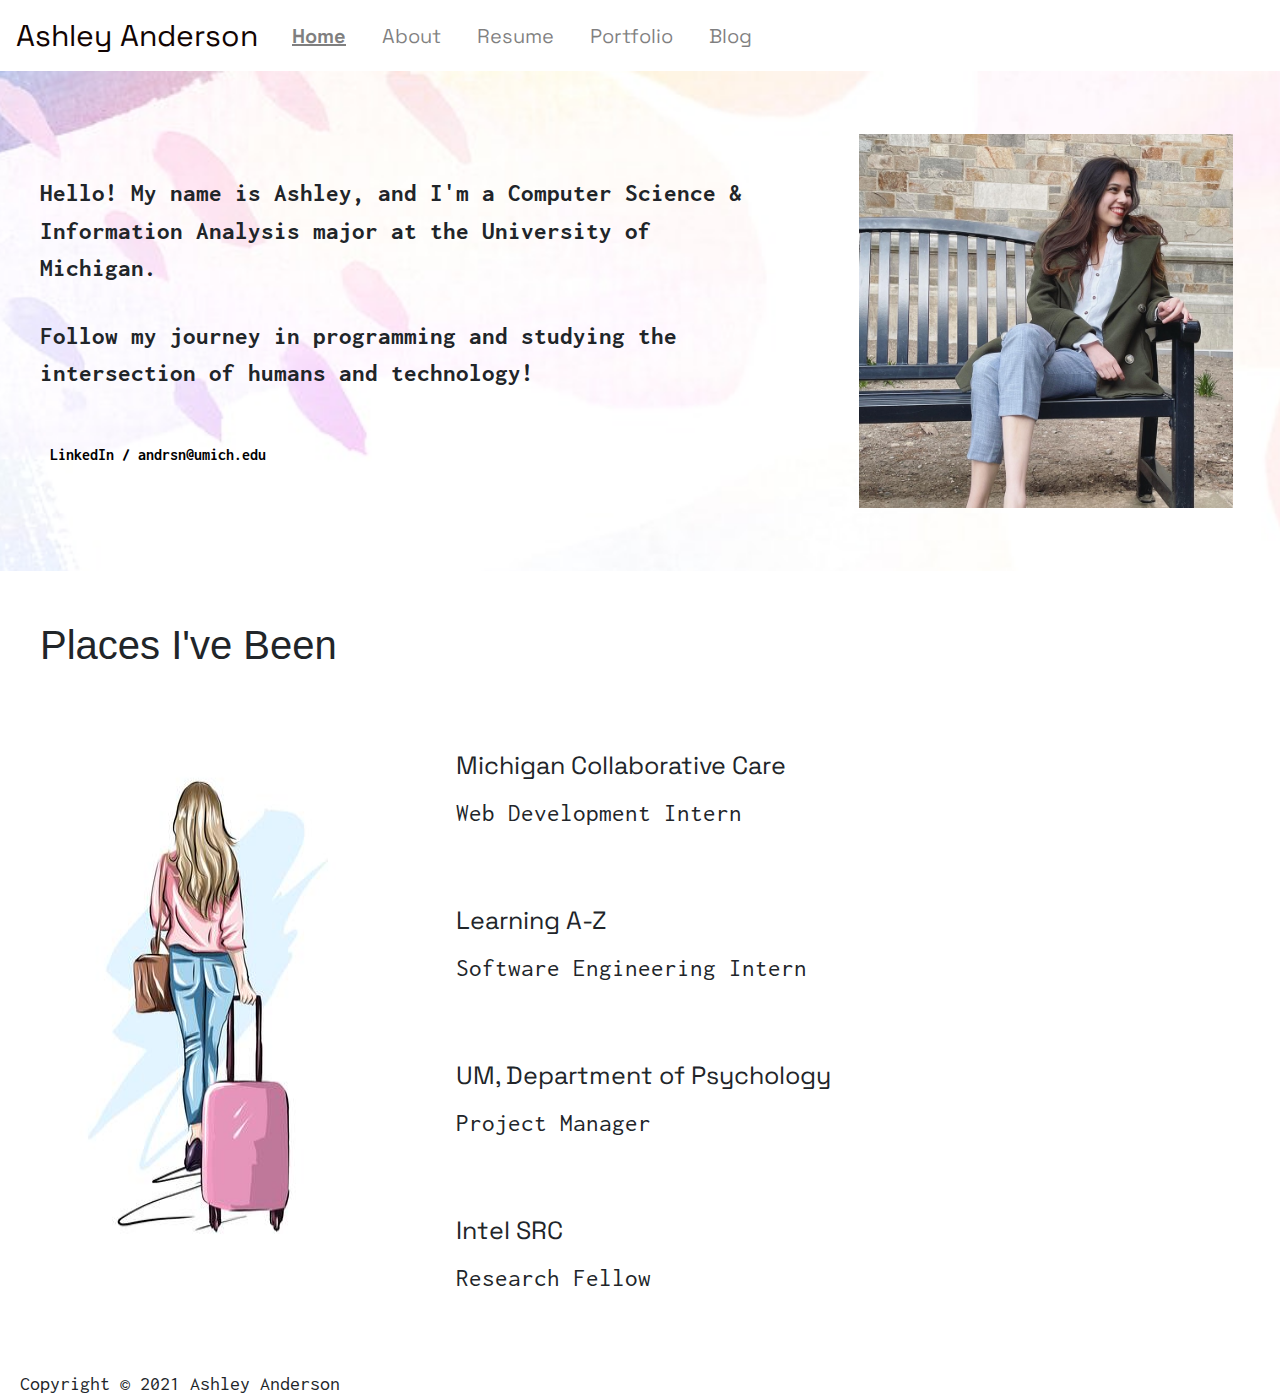
<file: index.html>
<!DOCTYPE html>
<html lang = "en">
    <head>
        <meta charset="utf-8">
        <meta name="viewport" content="width=device-width, initial-scale=1.0">
        <link rel="stylesheet" type="text/css" href="css/html5reset.css">
        <link rel="stylesheet" type="text/css" href="css/style.css">
        <link href="https://fonts.googleapis.com/css2?family=Inconsolata:wght@200&family=Space+Grotesk:wght@300;500&display=swap" rel="stylesheet">
        <link rel="stylesheet" href="https://maxcdn.bootstrapcdn.com/bootstrap/4.0.0/css/bootstrap.min.css" integrity="sha384-Gn5384xqQ1aoWXA+058RXPxPg6fy4IWvTNh0E263XmFcJlSAwiGgFAW/dAiS6JXm" crossorigin="anonymous">
        <script src="https://code.jquery.com/jquery-3.2.1.slim.min.js" integrity="sha384-KJ3o2DKtIkvYIK3UENzmM7KCkRr/rE9/Qpg6aAZGJwFDMVNA/GpGFF93hXpG5KkN" crossorigin="anonymous"></script>
        <script src="https://cdnjs.cloudflare.com/ajax/libs/popper.js/1.12.9/umd/popper.min.js" integrity="sha384-ApNbgh9B+Y1QKtv3Rn7W3mgPxhU9K/ScQsAP7hUibX39j7fakFPskvXusvfa0b4Q" crossorigin="anonymous"></script>
        <script src="https://maxcdn.bootstrapcdn.com/bootstrap/4.0.0/js/bootstrap.min.js" integrity="sha384-JZR6Spejh4U02d8jOt6vLEHfe/JQGiRRSQQxSfFWpi1MquVdAyjUar5+76PVCmYl" crossorigin="anonymous"></script>
        <title>Ashley Anderson</title>
    </head>
    <body>
        <div class="skip"><a href="#main" id="skip_text">Skip to Main Content</a></div>
        <header>
            <nav class="navbar navbar-expand-lg navbar-light">
                <a id="title" class="navbar-brand" href="index.html">Ashley Anderson</a>
                <button class="navbar-toggler" type="button" data-toggle="collapse" data-target="#navbarSupportedContent" aria-controls="navbarSupportedContent" aria-expanded="false" aria-label="Toggle navigation">
                  <span class="navbar-toggler-icon"></span>
                </button>
                <div class="collapse navbar-collapse" id="navbarSupportedContent">
                    <ul class="navbar-nav">
                        <li class="nav-item"><a class="nav-link link-on" href="index.html"><strong>Home</strong></a></li>
                        <li class="nav-item"><a class="nav-link" href="about.html">About</a></li>
                        <li class="nav-item"><a class="nav-link" href="uploads/Anderson.Ashley.Resume.pdf">Resume</a></li>
                        <li class="nav-item"><a class="nav-link" href="portfolio.html">Portfolio</a></li>
                        <li class="nav-item"><a class="nav-link" href="blog.html">Blog</a></li>
                    </ul>
                </div>
            </nav>
        </header>
        <main>
            <div id="main" class="description index_flex">
                <div>
                    <div class="paragraph">Hello! My name is Ashley, and I'm a Computer Science & Information Analysis major at the University of Michigan.</div>
                    <div class="paragraph">Follow my journey in programming and studying the intersection of humans and technology!</div>
                    <div class="contact"><a class="linkedin" href="https://www.linkedin.com/in/ashleylanderson/">LinkedIn</a> / andrsn@umich.edu</div>
                </div>
                <div><img id="index_image" src="img/251476F2-4431-4300-895F-F7C73804D524_1_105_c.jpeg" alt="Picture of Me!"></div> 
            </div>
            <h1>Places I've Been</h1>
            <div class="places_been">
                <img class="travel_img no_transition" src="img/2g142ge.png" alt="Traveling Girl">
                <div id="places_container">
                    <div><div class="job_title">Michigan Collaborative Care</div>
                        Web Development Intern
                    </div>
                    <div><div class="job_title">Learning A-Z</div>
                        Software Engineering Intern
                    </div>
                    <div><div class="job_title">UM, Department of Psychology</div>
                        Project Manager
                    </div>
                    <div><div class="job_title">Intel SRC</div>
                        Research Fellow
                    </div>
                </div>
            </div>
            <br>
            <br>
            <br>
        </main>
        <footer>
            Copyright &copy; 2021 Ashley Anderson
            <br>
        </footer>
    </body>
</html>
</file>
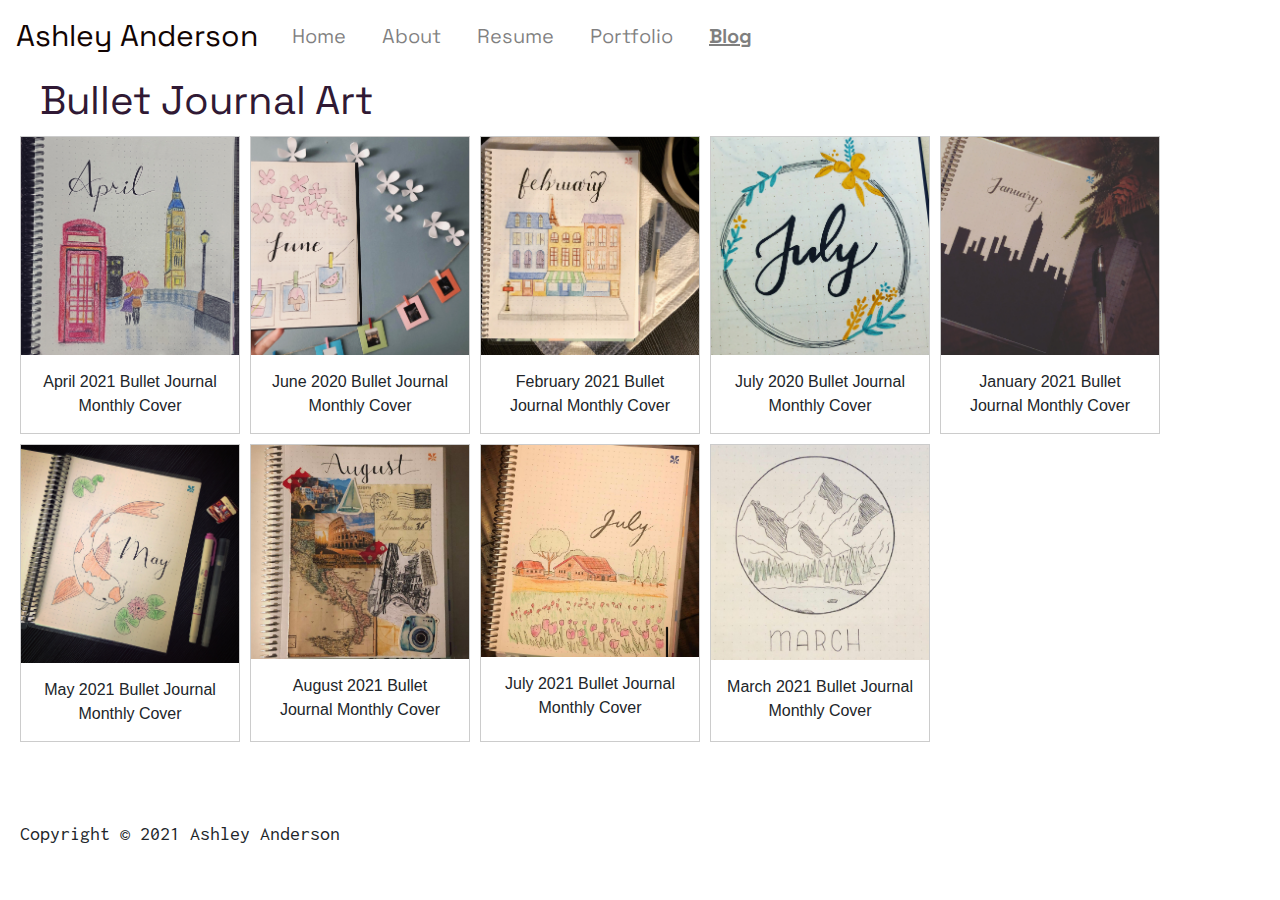
<file: blog.html>
<!DOCTYPE html>
<html lang = "en">
    <head>
        <meta charset="utf-8">
        <meta name = "viewport" content = "width=device-width, initial-scale = 1.0">
        <link rel="stylesheet" type="text/css" href="css/html5reset.css">
        <link rel="stylesheet" type="text/css" href="css/style.css">
        <link href="https://fonts.googleapis.com/css2?family=Inconsolata:wght@200&family=Space+Grotesk:wght@300;500&display=swap" rel="stylesheet">
        <link rel="stylesheet" href="https://maxcdn.bootstrapcdn.com/bootstrap/4.0.0/css/bootstrap.min.css" integrity="sha384-Gn5384xqQ1aoWXA+058RXPxPg6fy4IWvTNh0E263XmFcJlSAwiGgFAW/dAiS6JXm" crossorigin="anonymous">
        <script src="https://code.jquery.com/jquery-3.2.1.slim.min.js" integrity="sha384-KJ3o2DKtIkvYIK3UENzmM7KCkRr/rE9/Qpg6aAZGJwFDMVNA/GpGFF93hXpG5KkN" crossorigin="anonymous"></script>
        <script src="https://cdnjs.cloudflare.com/ajax/libs/popper.js/1.12.9/umd/popper.min.js" integrity="sha384-ApNbgh9B+Y1QKtv3Rn7W3mgPxhU9K/ScQsAP7hUibX39j7fakFPskvXusvfa0b4Q" crossorigin="anonymous"></script>
        <script src="https://maxcdn.bootstrapcdn.com/bootstrap/4.0.0/js/bootstrap.min.js" integrity="sha384-JZR6Spejh4U02d8jOt6vLEHfe/JQGiRRSQQxSfFWpi1MquVdAyjUar5+76PVCmYl" crossorigin="anonymous"></script>
        <title>Blog</title>
    </head>
    <body>
      <div class="skip"><a href="#main" id="skip_text">Skip to Main Content</a></div>
        <nav class="navbar navbar-expand-lg navbar-light">
            <a id="title" class="navbar-brand" href="index.html">Ashley Anderson</a>
            <button class="navbar-toggler" type="button" data-toggle="collapse" data-target="#navbarSupportedContent" aria-controls="navbarSupportedContent" aria-expanded="false" aria-label="Toggle navigation">
              <span class="navbar-toggler-icon"></span>
            </button>
            <div class="collapse navbar-collapse" id="navbarSupportedContent">
                <ul class="navbar-nav">
                    <li class="nav-item"><a class="nav-link" href="index.html">Home</a></li>
                    <li class="nav-item"><a class="nav-link" href="about.html">About</a></li>
                    <li class="nav-item"><a class="nav-link" href="uploads/Anderson.Ashley.Resume.pdf">Resume</a></li>
                    <li class="nav-item"><a class="nav-link" href="portfolio.html">Portfolio</a></li>
                    <li class="nav-item"><a class="nav-link link-on" href="blog.html"><strong>Blog</strong></a></li>
                </ul>
            </div>
        </nav>
        <main id="main">
            <div class="black_title">
              Bullet Journal Art
            </div>
            <div class="row">
              <div class="gallery">
                <a target="_blank" href="img/1D203E38-2613-4120-BB03-17FD1CD80ACA_1_105_c.jpeg">
                  <img src="img/1D203E38-2613-4120-BB03-17FD1CD80ACA_1_105_c.jpeg" alt="April Bullet Journal" width="600" height="400">
                </a>
                <div class="desc">April 2021 Bullet Journal Monthly Cover</div>
              </div>
              <div class="gallery">
                  <a target="_blank" href="img/55BB6AB9-7263-4267-A949-0946FC7A05B2_1_105_c.jpeg">
                    <img src="img/55BB6AB9-7263-4267-A949-0946FC7A05B2_1_105_c.jpeg" alt="June Bullet Journal" width="600" height="400">
                  </a>
                  <div class="desc">June 2020 Bullet Journal Monthly Cover</div>
              </div>
              <div class="gallery">
                  <a target="_blank" href="img/75A0AB70-D89B-449A-BFE8-B019E72E5FE5_1_105_c.jpeg">
                    <img src="img/75A0AB70-D89B-449A-BFE8-B019E72E5FE5_1_105_c.jpeg" alt="February Bullet Journal" width="600" height="400">
                  </a>
                  <div class="desc">February 2021 Bullet Journal Monthly Cover</div>
              </div>
              <div class="gallery">
                  <a target="_blank" href="img/173F2033-1D58-4681-88E7-43CDE32B9D1C_1_105_c.jpeg">
                    <img src="img/173F2033-1D58-4681-88E7-43CDE32B9D1C_1_105_c.jpeg" alt="July Bullet Journal" width="600" height="400">
                  </a>
                  <div class="desc">July 2020 Bullet Journal Monthly Cover</div>
              </div>
              <div class="gallery">
                  <a target="_blank" href="img/64120F3B-BFDC-484A-9A85-8F7DC1DF5533_1_105_c.jpeg">
                    <img src="img/64120F3B-BFDC-484A-9A85-8F7DC1DF5533_1_105_c.jpeg" alt="January Bullet Journal" width="600" height="400">
                  </a>
                  <div class="desc">January 2021 Bullet Journal Monthly Cover</div>
              </div>
              <div class="gallery">
                  <a target="_blank" href="img/A04CA23F-A7DE-4C72-8644-575ED98FEEE7_1_105_c.jpeg">
                    <img src="img/A04CA23F-A7DE-4C72-8644-575ED98FEEE7_1_105_c.jpeg" alt="May Bullet Journal" width="600" height="400">
                  </a>
                  <div class="desc">May 2021 Bullet Journal Monthly Cover</div>
              </div>
              <div class="gallery">
                  <a target="_blank" href="img/IMG_74617C4EFA12-1.jpeg">
                    <img src="img/IMG_74617C4EFA12-1.jpeg" alt="August Bullet Journal" width="600" height="400">
                  </a>
                  <div class="desc">August 2021 Bullet Journal Monthly Cover</div>
              </div>
              <div class="gallery">
                  <a target="_blank" href="img/IMG_45E5B91D7909-1.jpeg">
                    <img src="img/IMG_45E5B91D7909-1.jpeg" alt="July Bullet Journal" width="600" height="400">
                  </a>
                  <div class="desc">July 2021 Bullet Journal Monthly Cover</div>
              </div>
              <div class="gallery">
                  <a target="_blank" href="img/IMG_C8D1D7B376C3-1.jpeg">
                    <img src="img/IMG_C8D1D7B376C3-1.jpeg" alt="March Bullet Journal" width="600" height="400">
                  </a>
                  <div class="desc">March 2021 Bullet Journal Monthly Cover</div>
              </div>
            </div>
          <br>
          <br>
          <br>
      </main>
      <footer>
        Copyright &copy; 2021 Ashley Anderson
        <br>
      </footer>
    </body>
</html>
</file>
<file: css/style.css>
@-webkit-keyframes flicker-1{0%,100%{opacity:1}41.99%{opacity:1}42%{opacity:0}43%{opacity:0}43.01%{opacity:1}47.99%{opacity:1}48%{opacity:0}49%{opacity:0}49.01%{opacity:1}}@keyframes flicker-1{0%,100%{opacity:1}41.99%{opacity:1}42%{opacity:0}43%{opacity:0}43.01%{opacity:1}47.99%{opacity:1}48%{opacity:0}49%{opacity:0}49.01%{opacity:1}}

body {
    background-color: #F6F3F7;
}

.navbar {
    width: 100%;
    background-color: whites;
}

#title {
    font-family: 'Space Grotesk', sans-serif;
    font-size: 30px;
    font-weight: 500px;
    color: #120402;
}

h1 {
    margin-left: 40px;
    padding-top: 50px;
    font-family: 'Space Grotesk', sans-serif;
    color: black;
    font-size: 40px;
}

.skip {
    left: 0;
    padding: 6px;
    -webkit-transition: top 1s ease-out;
    transition: top 1s ease-out;
    z-index: 1;
    top: -40px;
    display: block;
    position: absolute;
    background-color: white;
}

.skip a:focus-visible {
    top: 0px;
    border: 2px solid;
    position: absolute;
}

#skip_text {
    color: black;
}

.nav-item {
    padding-left: 10px;
    padding-right: 10px;
}

.nav-link {
    font-family: 'Space Grotesk', sans-serif;
    font-size: 20px;
    font-weight: 500px;
    color: #120402;
    text-align: center;
    padding: 12px 14px;
}

.link-on {
    text-decoration: underline;
}

.description {
    font-family: 'Inconsolata', sans-serif;
    background-image: url("../img/background.jpeg");
    background-size: cover;
    height: 500px;
    background-attachment: fixed; /* Parallax effect */
    background-position: center; /* Parallax effect */
}

.contact {
    padding-top: 50px;
    margin-left: 50px;
    font-family: 'Inconsolata', sans-serif;
    color: black;
    font-weight: bold;
    padding-bottom: 30px;
}

.linkedin {
    color: black;
}

#index_image {
    display: none;
}

#places_container {
    padding-top: 50px;
    margin-left: 40px;
    margin-right: 70px;
    font-family: 'Inconsolata', sans-serif;
    font-size: 25px;
    font-weight: bold;
    display: grid;
    grid-auto-rows: auto auto auto auto;
    grid-row-gap: 50px;
    width: 80%;
}

#portfolio_container {
    padding-top: 50px;
    margin-left: 40px;
    margin-right: 40px;
    font-family: 'Inconsolata', sans-serif;
    font-size: 25px;
    font-weight: bold;
    display: grid;
    grid-auto-rows: auto auto auto auto auto;
    grid-row-gap: 100px;
    width: 90%;
}

.job_title {
    font-family: 'Space Grotesk', sans-serif;
    font-size: 25px;
    padding-top: 20px;
    padding-bottom: 10px;
}

.paragraph {
    padding-top: 30px;
    margin-left: 40px;
    margin-right: 40px;
    font-size: 30px;
    font-weight: bold;
    font-family: 'Inconsolata', sans-serif;
    font-size: 25px;
}

#MC3_logo {
    max-width: 160px;
}

#swe_logo {
    max-width: 170px;
}

#laz_logo {
    max-width: 250px;
}

#um_logo {
    max-width: 300px;
}

#intel_logo {
    max-width: 200px;
}

.about_me {
    margin-left: 20px;
    margin-right: 20px;
    padding-top: 50px;
    display: flex;
    flex-direction: column;
}

#pfp {
    width: 500px;
}

.about_me_desktop {
    margin:auto;
}

.black_title {
    font-family: 'Space Grotesk', sans-serif;
    color: #301934;
    font-size: 40px;
    margin-left: 40px;
}

.contact_me {
    margin-left: 20px;
    margin-right: 20px;
    padding-top: 120px;
    font-family: 'Inconsolata', sans-serif;
    font-size: 20px;
}

.row {
    padding-left: 30px;
    padding-right: 30px;
    display: flex;
    flex-wrap: wrap;
}

div.gallery {
    margin: 5px;
    border: 1px solid #ccc;
    width: 220px;
}
  
div.gallery:hover {
    border: 1px solid #777;
}
  
div.gallery img {
    width: 100%;
    height: auto;
}
  
div.desc {
    padding: 15px;
    text-align: center;
}

footer {
    font-family: 'Inconsolata', sans-serif;
    font-size: 20px;
    padding-left: 20px;
}

.travel_img {
	display: none;
}


@media screen and (min-width: 800px) {
    #index_image {
        display: block;
        margin: auto;
        width: 80%;
    }

    .index_flex {
        display: flex;
        flex-direction: row;
        align-items: center;
    }

    #portfolio_container {
        grid-template-columns: repeat(7, 1fr)
    }

    #MC3 {
        grid-column: 1 / span 4;
    }
    #swe {
        grid-column: 4 / span 4;
    }
    #laz {
        grid-column: 1 / span 4;
    }
    #um {
        grid-column: 4 / span 4;
    }
    #intel {
        grid-column: 1 / span 4;
    }

    .places_been {
        display: flex;

    }

    .travel_img {
        display: block;
        padding-top: 50px;
        -webkit-animation: flicker-1 2s linear infinite both;
                animation: flicker-1 2s linear infinite both;
    }

    #pfp {
        margin: 5%;
    }
    
}

@media screen and (min-width: 950px) {

    #about_me_desktop {
        display: flex;
        flex-direction: row;
        justify-content: center;
        align-items: center;
    }
    #pfp {
        width: 50%;
        height: fit-content;
    }
}

@media screen and (prefers-reduced-motion: reduce) {

    .no_transition { 
        -webkit-animation: none !important;
                animation: none !important;
        -webkit-transition: none !important;
        -moz-transition: none !important;
        -o-transition: none !important;
        -ms-transition: none !important;
        transition: none !important;
    }

    .description {
        background-attachment: initial;
    }
}
</file>
